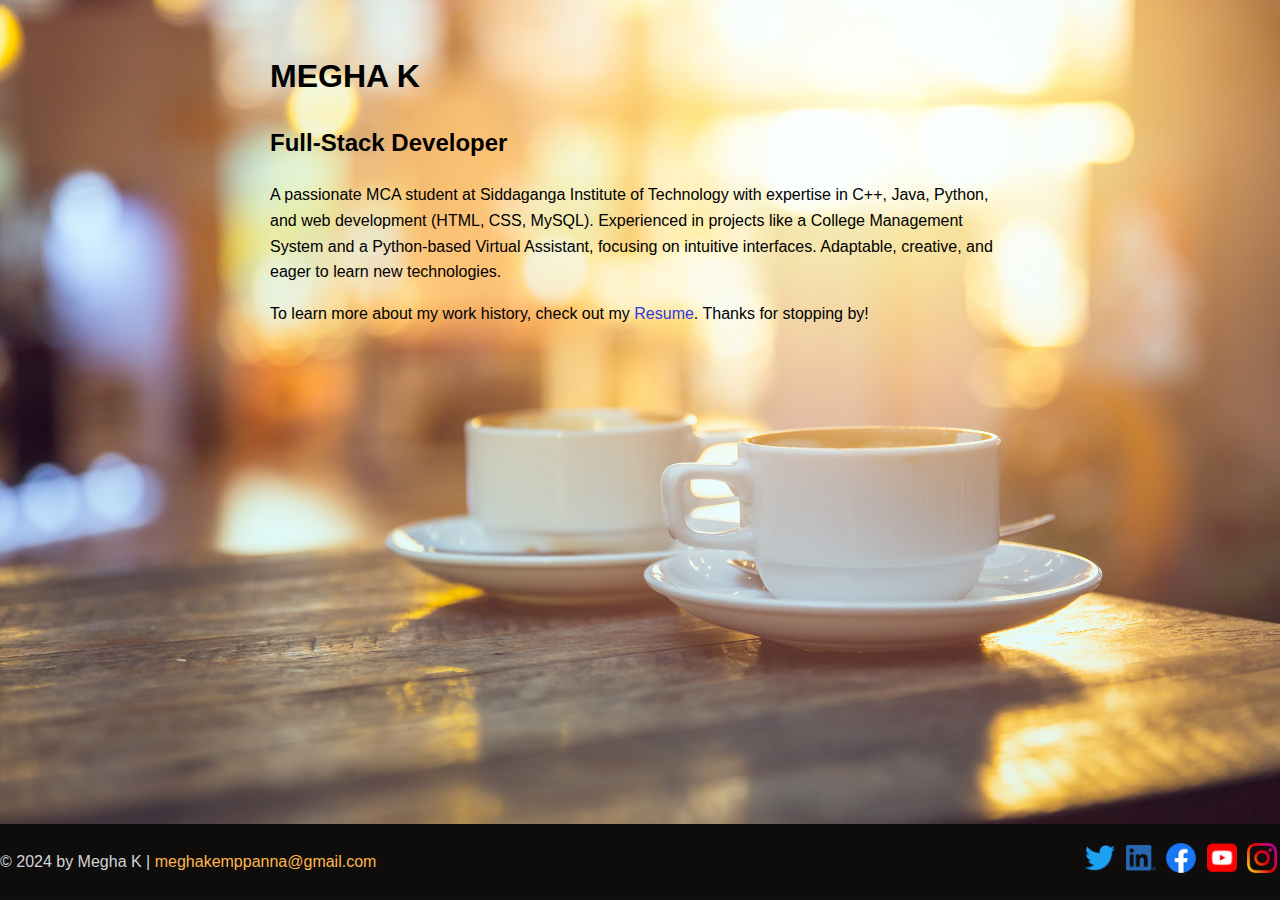
<file: index.html>
<!DOCTYPE html>
<html lang="en">
  <head>
    <meta charset="UTF-8">
    <meta name="viewport" content="width=device-width, initial-scale=1.0">
    <title>megha-k</title>
    <link rel="stylesheet" href="styles.css">
  </head>
  <body class="home">
   <div class="content-wrapper">
    <div class="container">
    <!-- //  INTRO  // -->
    <header>
      <!-- Start content edits below this line. -->
      <h1>MEGHA K</h1>
      <h2>Full-Stack Developer</h2>

      <!-- End content edits here. -->
    </header>

    <!-- //  ABOUT ME  // -->
    <main>
      <!-- Start content edits below this line. -->
      <p> A passionate MCA student at Siddaganga Institute of Technology with expertise in C++, Java, Python, and web development (HTML, CSS, MySQL). Experienced in projects like a College Management System and a Python-based Virtual Assistant, focusing on intuitive interfaces. Adaptable, creative, and eager to learn new technologies.</p>
      <p>To learn more about my work history, check out my <a href="resume.html"> Resume</a>. Thanks for stopping by!</p>

      <!-- End content edits here. -->
    </main>
  </div>
</div>
    <!-- //  FOOTER INFO, SOCIAL MEDIA  // -->
    <footer class="socials">
      <!-- Start content edits below this line. -->
      <p>© 2024 by Megha K | <a href="mailto:meghakemppanna@gmail.com">meghakemppanna@gmail.com</a></p>

      <!-- Add or remove any networks. -->
      <ul >
        <li>
          <a href="#" target="_blank"><img src="./placeholder-images/icon-logo-twitter.png" ></a>
        </li>
        <li>
          <a href="https://www.linkedin.com/in/megha-k27/" target="_blank"><img src="./placeholder-images/icon-logo-linkedin.png" ></a>
        </li>
        <li>
          <a href="#" target="_blank"><img src="./placeholder-images/icon-logo-facebook.png" ></a>
        </li>
        <li>
          <a href="https://youtube.com/@techkannada.ai.official?si=eze3WipDTiVaXl3Z" target="_blank"><img src="./placeholder-images/icon-logo-youtube.png" ></a>
        </li>
        <li>
          <a href="https://www.instagram.com/_chocolate__monster_/" target="_blank"><img src="./placeholder-images/icon-logo-instagram.png" ></a>
        </li>
      </ul>
      <!-- End content edits here. -->
    </footer>
  </body>
</html>
</file>
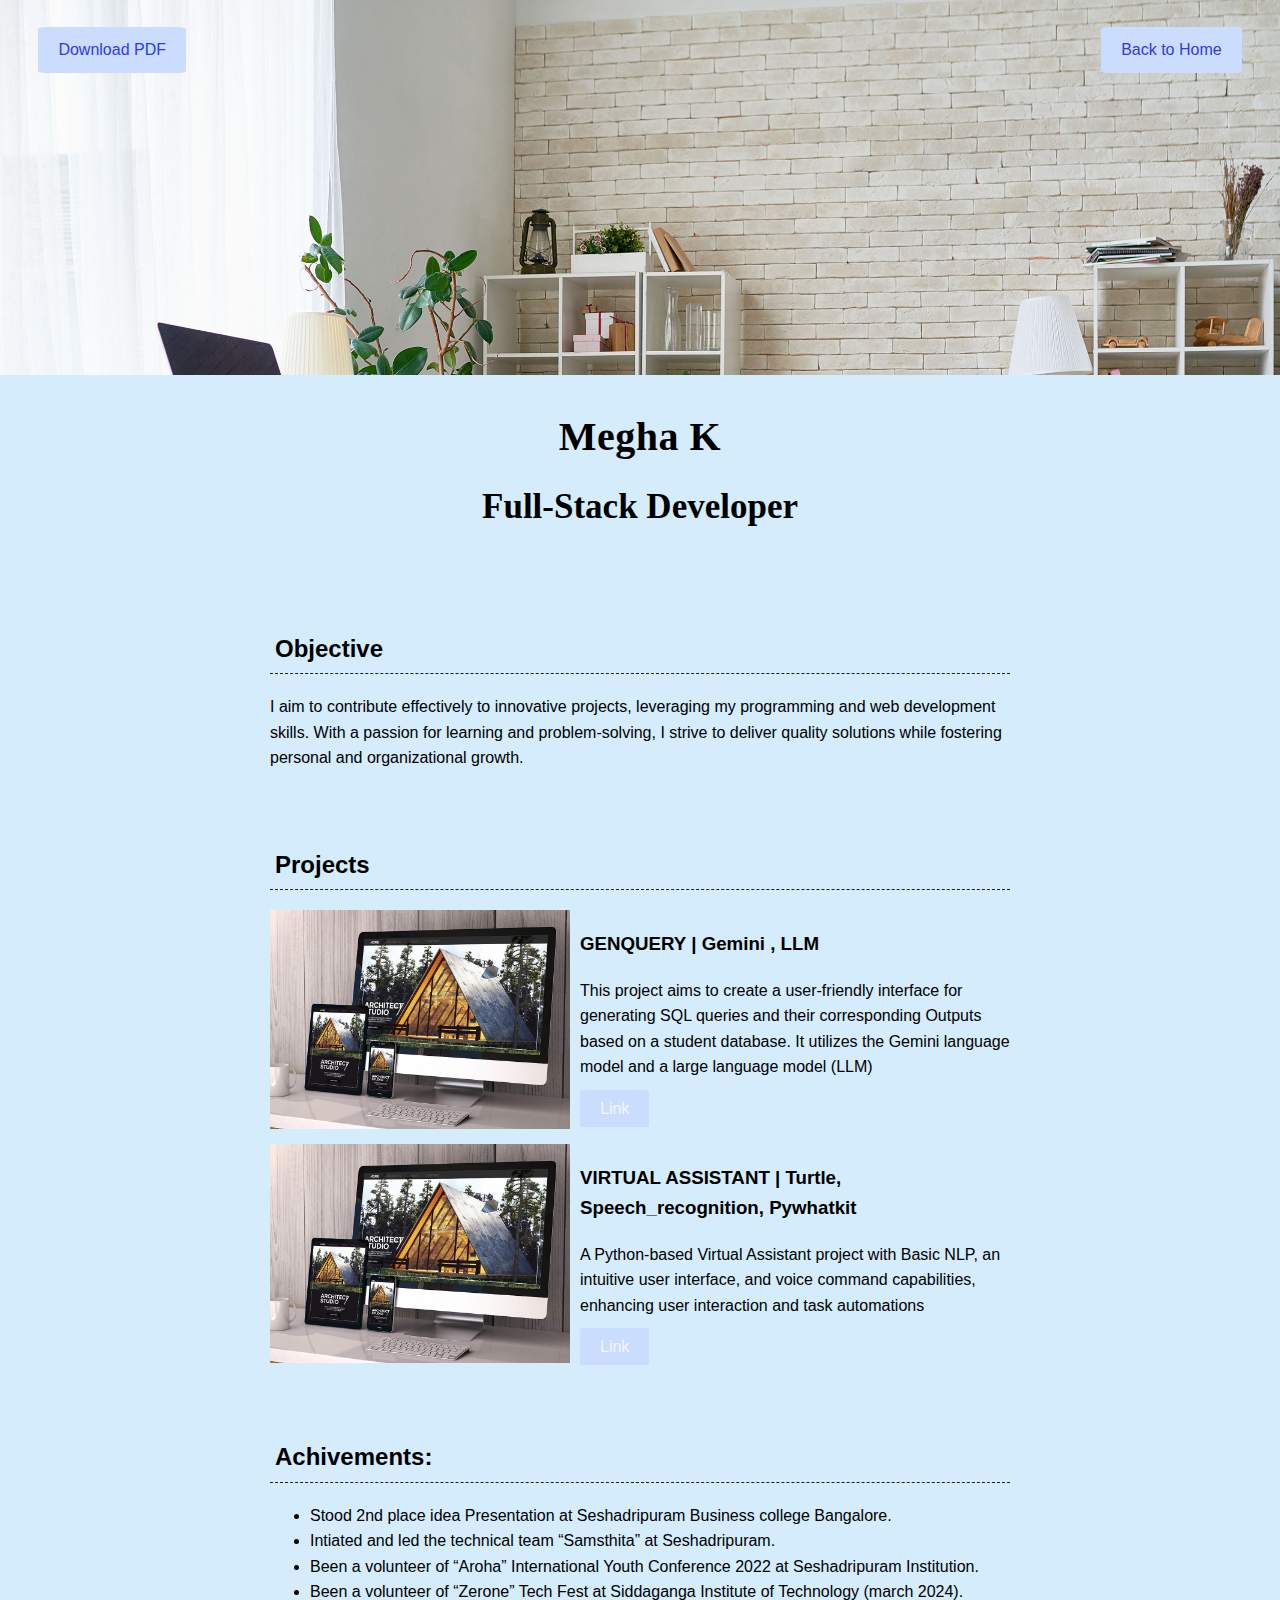
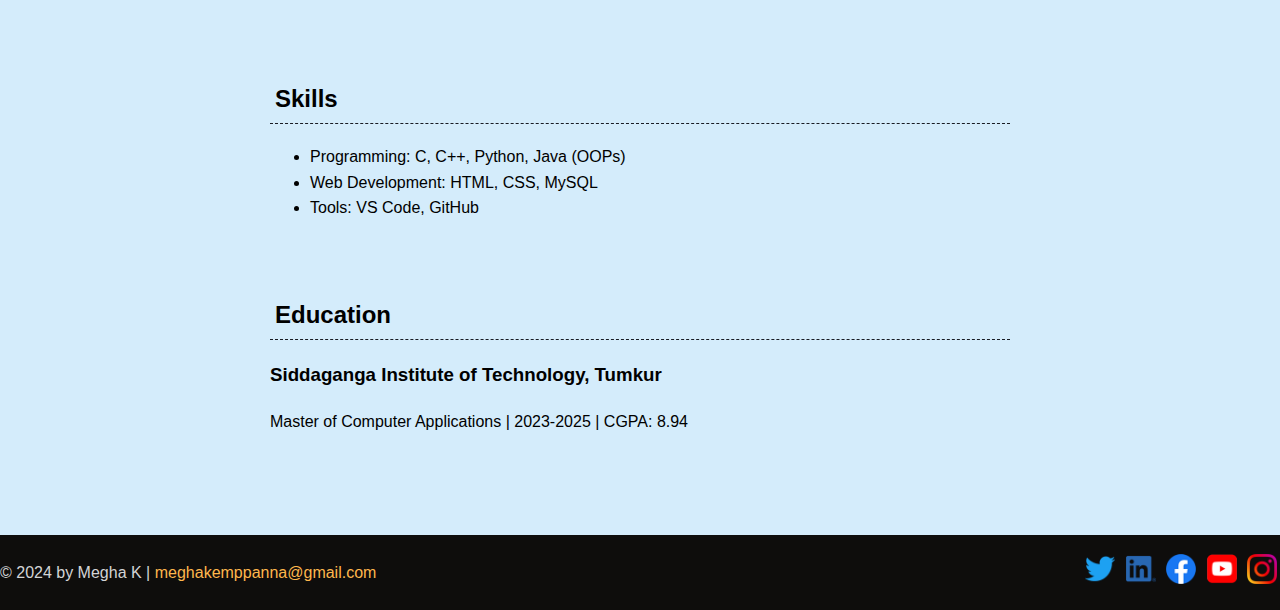
<file: resume.html>
<!DOCTYPE html>
<html lang="en">
  <head>
    <meta charset="UTF-8">
    <meta name="viewport" content="width=device-width, initial-scale=1.0">
    <link rel="stylesheet" href="styles.css">
    <link href="https://fonts.googleapis.com/css2?family=Chewy&family=Pacifico&display=swap" rel="stylesheet">
    <title>Megha -resume</title>
  </head>
  <body class="resume">
    <div class="btn downloadlink">
      <a href="./MeghaKK.pdf" download> Download PDF </a>
      <!--this is the div which contain the 2 class name seperated by space -->
    </div>
    <!-- //  INTRO  // -->
    <header >
      <!-- Start content edits below this line. -->
       <div class="content-wrapper" >
        <div class="wall">
      <h1>Megha K</h1>
      <h2>Full-Stack Developer</h2></div>
        </div>
        
      <!-- End content edits here. -->
    </header>

    <main class="content-wrapper">
      <!-- //  PROFILE  // -->
      <section class="resume-section">
        <!-- Start content edits below this line. -->
        <h2>Objective</h2>
        <p>I aim to contribute effectively to innovative projects, leveraging my programming and web development skills. With a passion for learning and problem-solving, I strive to deliver quality solutions while fostering personal and organizational growth.</p>
        <div class="btn home1">
        <a  href="index.html">Back to Home</a>
      </div>
        <!-- End content edits here. -->
      </section>

      <!-- //  PROJECTS  // -->
      <section class="resume-section">
        <!-- Start content edits below this line. -->
        <h2>Projects</h2>

        <section class="project">
          <img src="./placeholder-images/project-website-1000px.jpg" >
          <h3>GENQUERY | Gemini , LLM</h3>
          <p>This project aims to create a user-friendly interface for generating SQL queries and their corresponding Outputs based on a student database. 
            It utilizes the Gemini language model and a large language model (LLM)  </p>
          <!-- link to project -->
          <a class="btn" href="https://genquery.onrender.com/" target="_blank" align="left">Link</a>
          
          <!-- additional links, e.g. newsletter -->
          
        </section>
        <section class="project">
          <img src="./placeholder-images/project-website-1000px.jpg" alt="">
          <h3>VIRTUAL ASSISTANT | Turtle, Speech_recognition, Pywhatkit</h3>
          <p>A Python-based Virtual Assistant project with Basic NLP, an intuitive user interface, and 
            voice command capabilities, enhancing user interaction and task automations  </p>
          <!-- link to project -->
          <a class="btn" href="https://genquery.onrender.com/" target="_blank">Link</a>
        </section>
        <!-- End content edits here. -->
      </section>

      <!-- //  WORK EXPERIENCE  //-->
      <!--<section class="resume-section work-item">
        <div class="word-details">
    <h1>Experience:</h1>
    <h2>Trainer</h2>
    <h3>Wizklub Futurz</h3>
    <h3>Jun 2023 - Jul 2023</h3></div>
    <div class="work-summary">
    <h3> Worked as a coding trainer and analogical trainer. Only basics of Programming and IOT’s for
        students</h3></div></section>
    -->
        
          <section class="resume-section">
          <h2>Achivements:</h2>
          <ul>
            <li>Stood 2nd place idea Presentation at Seshadripuram Business college Bangalore.</li>
            <li>Intiated and led the technical team “Samsthita” at Seshadripuram.</li>
            <li>Been a volunteer of “Aroha” International Youth Conference 2022 at Seshadripuram Institution. </li>
            <li>Been a volunteer of “Zerone” Tech Fest at Siddaganga Institute of Technology (march 2024).</li>
          </ul>
        </div>
        </section>
        
<section class="resume-section">
    <h2>Skills</h2>
    <ul>
        <li>Programming: C, C++, Python, Java (OOPs)</li>
        <li>Web Development: HTML, CSS, MySQL</li>
        <li>Tools: VS Code, GitHub</li>
    </ul>
</section>

<!--<section class="resume-section">
          <h2>Full-Stack Developer</h2>
          <p>ABC Company</p>
          <p>Here I want to add some thing which is unkown to me</p>
        </section>-->
        

      <!-- //  EDUCATION & CERTIFICATIONS  // -->
      <section class="resume-section">
        <!-- Start content edits below this line.  -->
        <h2>Education</h2>

<section>
    <h3>Siddaganga Institute of Technology, Tumkur</h3>
    <p>Master of Computer Applications | 2023-2025 | CGPA: 8.94</p>
</section>
<!--<section>
    <h3>Seshadripuram College, Tumkur</h3>
    <p>Bachelor of Computer Applications | 2020-2023 | CGPA: 8.5</p>
</section>

        <section>
          <h3>Siddaganga Institute of Technology,Tumkur.</h3>
          <p> Master of Computer Applications | 2023-2025 | CGPA 8.94</p>
          
        </section>-->

        <!-- End content edits here. -->
      </section>
    </main>

    <!-- //  FOOTER INFO, SOCIAL MEDIA  // -->
    <footer class="socials">
      <!-- Start content edits below this line. -->
      <p>© 2024 by Megha K | <a href="mailto:meghakemppanna@gmail.com">meghakemppanna@gmail.com</a></p>

      <!-- Add or remove any networks. -->
      <ul>
        <li>
          <a href="#" target="_blank"><img src="./placeholder-images/icon-logo-twitter.png" ></a>
        </li>
        <li>
          <a href="https://www.linkedin.com/in/megha-k27/" target="_blank"><img src="./placeholder-images/icon-logo-linkedin.png"></a>
        </li>
        <li>
          <a href="#" target="_blank"><img src="./placeholder-images/icon-logo-facebook.png" ></a>
        </li>
        <li>
          <a href="https://youtube.com/@techkannada.ai.official?si=eze3WipDTiVaXl3Z" target="_blank"><img src="./placeholder-images/icon-logo-youtube.png" ></a>
        </li>
        <li>
          <a href="https://www.instagram.com/_chocolate__monster_/" target="_blank"><img src="./placeholder-images/icon-logo-instagram.png" ></a>
        </li>
      </ul>
      <!-- End content edits here. -->
    </footer>
  </body>
</html>
</file>
<file: styles.css>
/* COLOR PALETTE
Dark green    #00796b
Sandy beige   #ffb74d
Dark gray     #222222
Light gray    #d3d4d6
Off-white     #f6f6f6
*/

/* GLOBAL STYLES */
html, body {
    margin: 0;
    padding: 0;
    font-family: 'Roboto', sans-serif;
    line-height: 1.6;
    background: #f4f1f1;
}

html {
    box-sizing: border-box;
}

*, *::before, *::after {
    box-sizing: inherit;
}

a {
    color: #2f39e7;
    text-decoration: none;
}

a:hover {
    color: #24690d;
}

/*img {
    max-width: 100%;
    height: auto;
}*/

.btn {
    background: #cbddff;
    color: #f6f6f6;
    text-decoration: none;
    border-radius: 5%;
    padding: 10px 20px;
    /*display: inline-block;
    margin: 10px ;*/
}

/* CONTENT WRAPPER */
.content-wrapper {
    margin: 0 auto;
    padding: 30px;
    max-width: 90%;
    width: 800px;
}

/* HOME PAGE */
.home {
    background-image: url(./placeholder-images/bg-coffee-shop.jpg);
    background-size: cover;
    display: flex;
    flex-direction: column;
    min-height: 100vh;
}

.home .content-wrapper {
    font-family: 'Lato', sans-serif;
    flex: 1 0 auto;
}

.wall h1 {
    font-family: Segoe Script;
    font-size: 40px;
    letter-spacing: 0.5px;
    text-align: center;
    margin: 0;
}

.wall h2 {
    font-family: Segoe Script;
    font-size: 35px;
    text-align: center;
    margin: 10px 0;
}

/* RESUME PAGE */
.resume {
    background-color: #d4ecfb;
}

.resume header::before {
    background-image: url(./placeholder-images/bg-home-office-studio.jpg);
    background-size: cover;
    display: block;
    height: 375px;
    content: "";
}

.resume-section {
    margin-bottom: 70px;
}

.resume-section h2 {
    border-bottom: 1px dashed #181b23;
    /*background-color: #e0f7fa;*/
    padding: 5px;
}

.downloadlink {
    position: fixed;
    top: 3%;
    left: 3%;
}

.home1 {
    position: fixed;
    top: 3%;
    right: 3%;
}

/* PROJECTS */
.project {
    display: flow-root;
    margin: 15px 0;
}

.project img {
    width: 300px;
    float: left;
    margin-right: 10px;
}

/* FOOTER */
footer {
    background-color: rgb(14, 13, 12);
    color: #d3d4d6;
    display: flex;
    justify-content: space-between;
    align-items: center;
    flex-wrap: wrap;
    text-align: center;
    padding: 10px;
}

footer a {
    color: #ffb74d;
}

footer a:hover {
    color: #00796b;
}

.socials {
    list-style: none;
    padding: 0;
}

.socials li {
    display: inline-block;
    padding: 3px;
}

.socials img {
    width: 30px;
}

.socials img:hover {
    opacity: 0.4;
}

/* RESPONSIVE STYLES */
@media (max-width: 768px) {
    .wall h1, .wall h2 {
        font-size: 20px;
        margin: 10px auto;
        text-align: center;
    }

    .resume header::before {
        height: 250px;
    }

    .project img {
        float: none;
        margin: 10px auto;
        display: block;
        width: 100%;
    }

    footer {
        display: block;
    }
}

@media (max-width: 480px) {
    .btn {
        padding: 8px 15px;
        font-size: 0.9rem;
    }

    .socials img {
        width: 20px;
    }

    .content-wrapper {
        padding: 15px;
        width: 100%;
    }
}
</file>
